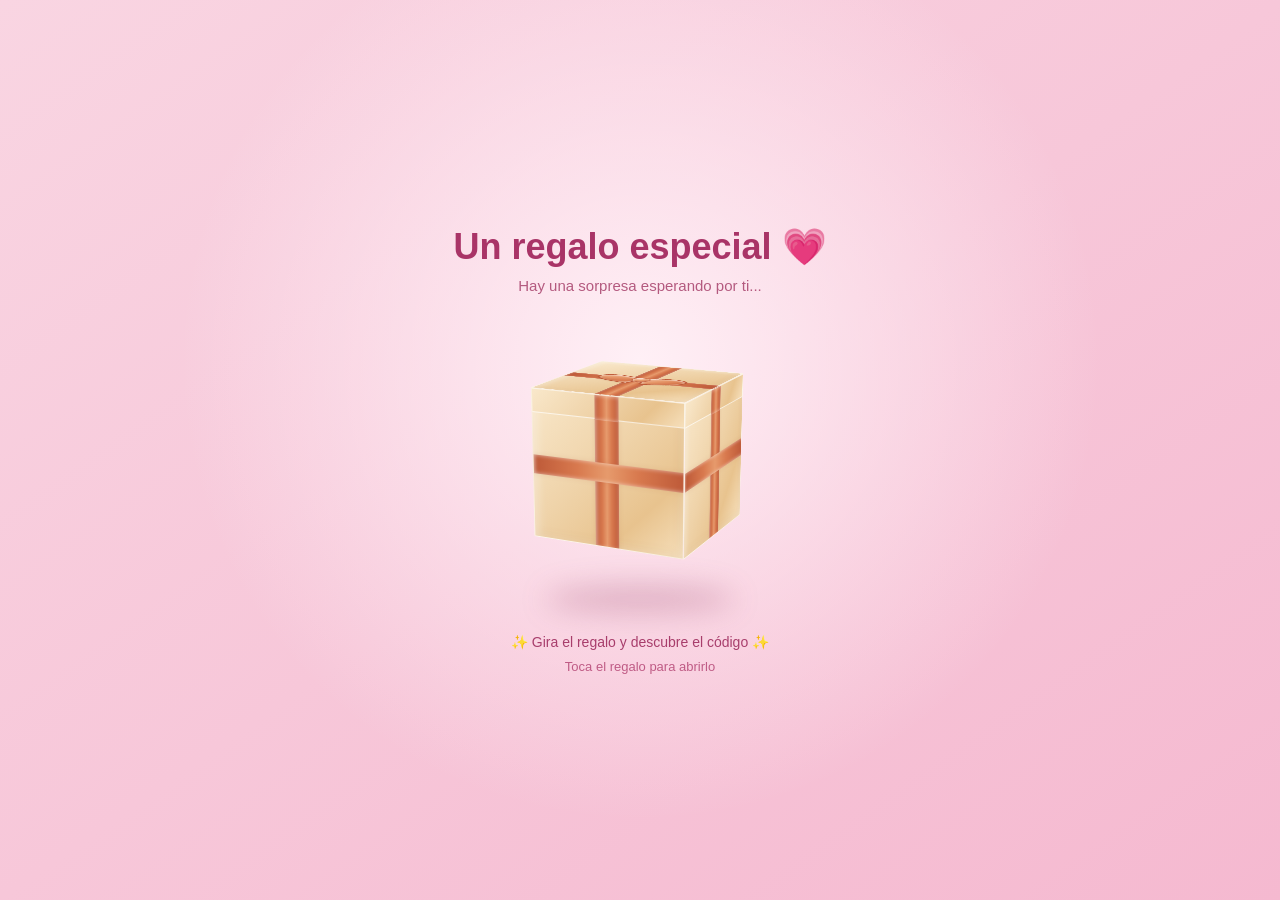
<file: index.html>
<!DOCTYPE html>
<html lang="es">
<head>
    <meta charset="UTF-8">
    <meta name="viewport" content="width=device-width, initial-scale=1.0">
    <meta name="theme-color" content="#f8c5d8">
    <title>Para Sammy 💗</title>
    <link rel="stylesheet" href="style.css">
</head>

<body>

    <!-- FONDO ROSADO -->
    <div class="background" id="background"></div>

    <!-- ESCENA DEL REGALO -->
    <main class="intro" id="intro">

        <h1>Un regalo especial 💗</h1>
        <p class="subtitle">Hay una sorpresa esperando por ti...</p>

        <div class="scene" id="scene">
            <div class="gift" id="gift">

                <!-- CAJA 3D COMPLETO -->
                <div class="gift-body">
                    <div class="face front">
                        <div class="ribbon vertical"></div>
                        <div class="ribbon horizontal"></div>
                    </div>

                    <div class="face back">
                        <div class="ribbon vertical"></div>
                        <div class="ribbon horizontal"></div>
                    </div>

                    <div class="face right">
                        <div class="ribbon vertical"></div>
                        <div class="ribbon horizontal"></div>
                    </div>
                    <div class="face left">
                        <div class="ribbon vertical"></div>
                        <div class="ribbon horizontal"></div>
                    </div>
                    <div class="face top"></div>
                    <div class="face bottom">
                        <span class="number">16</span>
                    </div>
                </div>

                <!-- TAPA CON LAZO -->
                <div class="lid">
                    <div class="lid-top-face">
                        <div class="lid-ribbon-v"></div>
                        <div class="lid-ribbon-h"></div>
                        <div class="flat-bow">
                            <div class="bow-loop-flat left-loop"></div>
                            <div class="bow-loop-flat right-loop"></div>
                            <div class="bow-knot-flat"></div>
                        </div>
                    </div>

                    <div class="lid-cap lid-front-face">
                        <div class="lid-side-ribbon"></div>
                    </div>

                    <div class="lid-cap lid-back-face">
                        <div class="lid-side-ribbon"></div>
                    </div>

                    <div class="lid-cap lid-left-face">
                        <div class="lid-side-ribbon"></div>
                    </div>

                    <div class="lid-cap lid-right-face">
                        <div class="lid-side-ribbon"></div>
                    </div>
                </div>

            </div>
        </div>

        <div class="shadow"></div>

        <p class="instruction">
            ✨ Gira el regalo y descubre el código ✨
        </p>

        <p class="open-hint">Toca el regalo para abrirlo</p>

    </main>

    <!-- PANTALLA DE LA SORPRESA -->
    <section class="celebration" id="celebration">

        <canvas id="fireworks"></canvas>

        <div class="countdown" id="countdown"></div>

        <div class="birthday-text" id="birthdayText">
            <div id="word1" class="birthday-word">Feliz</div>
            <div id="word2" class="birthday-word">Cumpleaños</div>
            <div id="word3" class="birthday-name">
                Mi Sammy bonita<span>♥</span>
            </div>
        </div>

        <!-- PERRITO ORIGINAL DIBUJADO EN SVG -->
        <div class="puppy-section" id="puppySection">

            <div class="birthday-gifs">
                <img src="img/feliz_cumpleaños.gif" alt="GIF 1" class="birthday-gif">
                <img src="img/serenata1.gif" alt="GIF 2" class="birthday-gif">
            </div>

            <div class="birthday-sign">
                <span>Eres mi más bonita coincidencia✨</span>
                <span class="sign-heart">♡</span>
            </div>

            <p class="final-message">
                Hora locaaaa!!!! Ahora si con ustedes el cantautor y compositor Cristian Miguel y su serenata!!🥳🥳
            </p>
            <a href="codigo_secreto.html" class="secret-button">
                Código secreto ♥
            </a>

        </div>

    </section>

    <script src="script.js"></script>

</body>
</html>
</file>
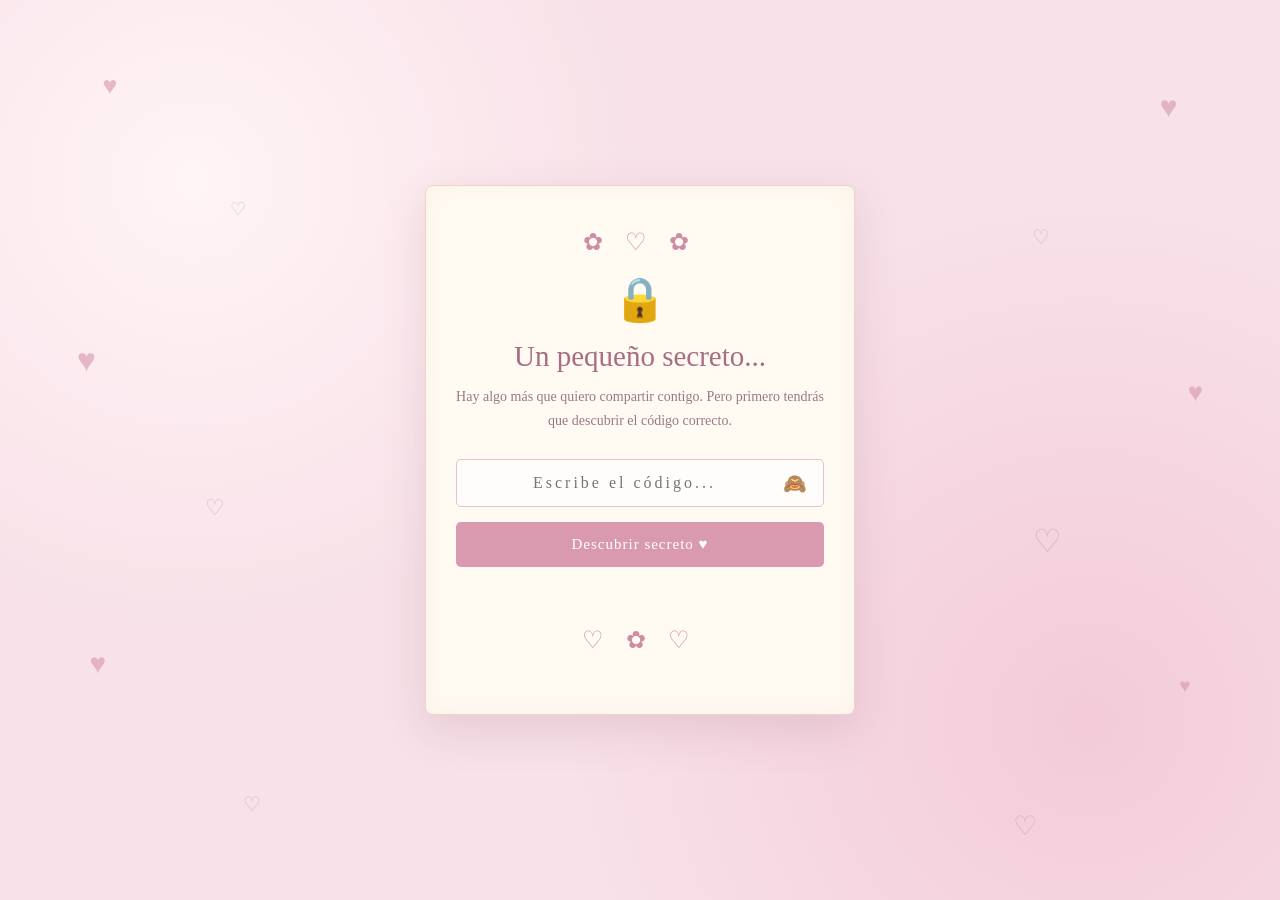
<file: codigo_secreto.html>
<!DOCTYPE html>
<html lang="es">
<head>
    <meta charset="UTF-8">
    <meta name="viewport" content="width=device-width, initial-scale=1.0">
    <meta name="theme-color" content="#f8dce5">
    <title>Un secreto para ti ♥</title>

    <style>
        * {
            box-sizing: border-box;
            margin: 0;
            padding: 0;
        }

        body {
            min-height: 100vh;
            display: flex;
            justify-content: center;
            align-items: center;
            padding: 25px;
            font-family: Georgia, serif;
            background:
                radial-gradient(circle at 15% 20%, #fff4f6, transparent 35%),
                radial-gradient(circle at 85% 80%, #f3cbd9, transparent 40%),
                #f8e1e8;
            overflow-x: hidden;
            color: #805768;
        }

        /* CORAZONES FLOTANTES */

        .hearts {
            position: fixed;
            inset: 0;
            pointer-events: none;
            overflow: hidden;
        }

        .hearts span {
            position: absolute;
            color: #d99aaf;
            opacity: .65;
            animation: float 7s ease-in-out infinite;
        }

        /* Corazones de la izquierda */
        .hearts span:nth-child(1)  { top: 8%; left: 8%; font-size: 25px; }
        .hearts span:nth-child(2)  { top: 22%; left: 18%; font-size: 18px; }
        .hearts span:nth-child(3)  { top: 38%; left: 6%; font-size: 32px; }
        .hearts span:nth-child(4)  { top: 55%; left: 16%; font-size: 22px; }
        .hearts span:nth-child(5)  { top: 72%; left: 7%; font-size: 28px; }
        .hearts span:nth-child(6)  { top: 88%; left: 19%; font-size: 20px; }

        /* Corazones de la derecha */
        .hearts span:nth-child(7)  { top: 10%; right: 8%; font-size: 30px; }
        .hearts span:nth-child(8)  { top: 25%; right: 18%; font-size: 20px; }
        .hearts span:nth-child(9)  { top: 42%; right: 6%; font-size: 26px; }
        .hearts span:nth-child(10) { top: 58%; right: 17%; font-size: 32px; }
        .hearts span:nth-child(11) { top: 75%; right: 7%; font-size: 19px; }
        .hearts span:nth-child(12) { top: 90%; right: 19%; font-size: 27px; }

        @keyframes float {
            0%, 100% {
                transform: translateY(0);
            }
            50% {
                transform: translateY(-25px);
            }
        }

        /* TARJETA */

        .card {
            position: relative;
            width: 100%;
            max-width: 430px;
            padding: 42px 30px;
            text-align: center;
            background: #fffaf2;
            border: 1px solid #ead5cb;
            border-radius: 8px;
            box-shadow:
                0 15px 45px rgba(126, 77, 91, .15),
                inset 0 0 25px rgba(230, 198, 180, .15);
            z-index: 1;
        }

        .decoration {
            color: #cf8ca5;
            font-size: 24px;
            letter-spacing: 8px;
            margin-bottom: 18px;
        }

        .lock {
            font-size: 43px;
            margin-bottom: 15px;
        }

        h1 {
            font-size: 29px;
            font-weight: normal;
            color: #a66d83;
            margin-bottom: 12px;
        }

        .subtitle {
            font-size: 14px;
            line-height: 1.7;
            color: #987987;
            margin-bottom: 27px;
        }

        /* CAMPO DEL CÓDIGO */

        .password-container {
            position: relative;
            width: 100%;
        }

        .code-input {
            width: 100%;
            padding: 14px 45px 14px 14px;
            border: 1px solid #e4c3cf;
            border-radius: 5px;
            outline: none;
            background: #fffdfb;
            color: #805768;
            text-align: center;
            font-family: Georgia, serif;
            font-size: 16px;
            letter-spacing: 3px;
            transition: border .3s;
        }

        .code-input:focus {
            border-color: #c887a0;
        }

        /* BOTÓN DEL MONITO */

        .eye-button {
            position: absolute;
            right: 12px;
            top: 50%;
            transform: translateY(-50%);
            border: none;
            background: transparent;
            cursor: pointer;
            font-size: 19px;
            color: #b87991;
            padding: 5px;
        }

        .eye-button:hover {
            color: #d8799e;
        }

        /* BOTÓN DE DESBLOQUEO */

        .unlock-button {
            width: 100%;
            margin-top: 15px;
            padding: 14px;
            border: none;
            border-radius: 5px;
            background: #d99aaf;
            color: white;
            font-family: Georgia, serif;
            font-size: 15px;
            letter-spacing: 1px;
            cursor: pointer;
            transition: .3s;
        }

        .unlock-button:hover {
            background: #c47e98;
            transform: translateY(-2px);
        }

        .error {
            min-height: 22px;
            margin-top: 12px;
            font-size: 13px;
            color: #bd7188;
        }

        /* MENSAJE SECRETO */

        .secret-message {
            display: none;
            margin-top: 25px;
            padding: 23px 18px;
            border-top: 1px solid #ead5cb;
            animation: appear 1s ease forwards;
        }

        .secret-message h2 {
            font-size: 24px;
            font-weight: normal;
            color: #a66d83;
            margin-bottom: 15px;
        }

        .secret-message p {
            font-size: 15px;
            line-height: 1.9;
            color: #806477;
        }

        .secret-message .heart {
            display: block;
            margin-top: 18px;
            font-size: 25px;
            color: #cf8ca5;
        }

                .secret-message video {
            display: block;
            width: 100%;
            max-width: 100%;
            height: auto;
            border-radius: 6px;
            margin-top: 15px;
            box-shadow: 0 5px 18px rgba(126, 77, 91, .15);
        }

        @keyframes appear {
            from {
                opacity: 0;
                transform: translateY(15px);
            }
            to {
                opacity: 1;
                transform: translateY(0);
            }
        }

        /* RESPONSIVE */

        @media (max-width: 480px) {
            .card {
                padding: 35px 22px;
            }

            h1 {
                font-size: 25px;
            }
        }
    </style>
</head>

<body>

    <!-- CORAZONES -->
    <div class="hearts">
        <span>♥</span>
        <span>♡</span>
        <span>♥</span>
        <span>♡</span>
        <span>♥</span>
        <span>♡</span>
        <span>♥</span>
        <span>♡</span>
        <span>♥</span>
        <span>♡</span>
        <span>♥</span>
        <span>♡</span>
    </div>

    <!-- TARJETA PRINCIPAL -->
    <main class="card">

        <div class="decoration">✿ ♡ ✿</div>

        <div class="lock" id="lock">🔒</div>

        <h1>Un pequeño secreto...</h1>

        <p class="subtitle">
            Hay algo más que quiero compartir contigo.
            Pero primero tendrás que descubrir el código correcto.
        </p>

        <!-- FORMULARIO DEL CÓDIGO -->
        <form id="secretForm">

            <div class="password-container">

                <input
                    type="password"
                    id="secretCode"
                    class="code-input"
                    placeholder="Escribe el código..."
                    autocomplete="off"
                    required
                >

                <button
                    type="button"
                    id="togglePassword"
                    class="eye-button"
                    aria-label="Mostrar código"
                >🙈</button>

            </div>

            <button type="submit" class="unlock-button">
                Descubrir secreto ♥
            </button>

        </form>

        <p class="error" id="error"></p>

        <!-- MENSAJE DESBLOQUEADO -->
        <section class="secret-message" id="secretMessage">

            <h2>¡Lo descubriste! ♡</h2>

            <p>
                Aquí comienza otra pequeña sorpresa...
                <br><br>
            </p>

            <video id="secretVideo" controls playsinline preload="metadata">
                <source src="img/video.mp4" type="video/mp4">
                Tu navegador no admite la reproducción de este video.
            </video>

            <span class="heart">♥</span>

        </section>

        <div class="decoration" style="margin-top:25px;">
            ♡ ✿ ♡
        </div>

    </main>

    <script>
        const secretForm = document.getElementById("secretForm");
        const secretCode = document.getElementById("secretCode");
        const secretMessage = document.getElementById("secretMessage");
        const error = document.getElementById("error");
        const togglePassword = document.getElementById("togglePassword");
        const lock = document.getElementById("lock");

        // CÓDIGO SECRETO
        const correctCode = "111016";

        // MOSTRAR U OCULTAR EL CÓDIGO
        togglePassword.addEventListener("click", function() {

            const isHidden = secretCode.type === "password";

            secretCode.type = isHidden ? "text" : "password";

            togglePassword.textContent = isHidden ? "🙉" : "🙈";

            togglePassword.setAttribute(
                "aria-label",
                isHidden ? "Ocultar código" : "Mostrar código"
            );

        });

        // VALIDAR EL CÓDIGO
        secretForm.addEventListener("submit", function(event) {

            event.preventDefault();

            if (secretCode.value.trim().toUpperCase() === correctCode) {

                secretMessage.style.display = "block";
                error.textContent = "";
                secretForm.style.display = "none";
                lock.textContent = "🔓";
                document.getElementById("secretVideo").play();
            } else {

                error.textContent = "Ese no es el código... inténtalo otra vez ♡";
                secretCode.value = "";

            }

        });
    </script>

</body>
</html>
</file>
<file: style.css>
/* ========================================
   CONFIGURACIÓN GENERAL
======================================== */

* {
    margin: 0;
    padding: 0;
    box-sizing: border-box;
}

html,
body {
    width: 100%;
    min-height: 100%;
    overflow: hidden;
    font-family: "Trebuchet MS", Arial, sans-serif;
}

body {
    background: #f9d4e1;
}

/* ========================================
   FONDO Y CORAZONES
======================================== */

.background {
    position: fixed;
    inset: 0;
    overflow: hidden;
    z-index: 0;
    pointer-events: none;
    background:
        radial-gradient(circle at 50% 40%, #fff0f6 0%, transparent 55%),
        linear-gradient(145deg, #f9d5e2, #f5b9d0);
}

.heart {
    position: absolute;
    bottom: -40px;
    color: rgba(255, 255, 255, 0.8);
    animation: floatHeart linear forwards;
    user-select: none;
}

@keyframes floatHeart {
    0% {
        transform: translateY(0) rotate(0);
        opacity: 0;
    }
    15% {
        opacity: 0.9;
    }
    100% {
        transform: translateY(-110vh) rotate(35deg);
        opacity: 0;
    }
}

/* ========================================
   INTRODUCCIÓN
======================================== */

.intro {
    position: relative;
    z-index: 1;
    width: 100%;
    height: 100vh;
    display: flex;
    align-items: center;
    justify-content: center;
    flex-direction: column;
    perspective: 1200px;
    transition:
        transform 1.5s ease,
        opacity 1.5s ease;
}

.intro h1 {
    color: #a93467;
    font-size: clamp(25px, 5vw, 36px);
    text-align: center;
    margin-bottom: 9px;
}

.subtitle {
    color: #b45a7f;
    font-size: 15px;
    text-align: center;
    margin-bottom: 25px;
}

.intro.entering {
    transform: scale(9);
    opacity: 0;
    pointer-events: none;
}

/* ========================================
   ESCENA 3D
======================================== */

.scene {
    position: relative;
    width: 280px;
    height: 270px;
    display: flex;
    justify-content: center;
    align-items: center;
    perspective: 1200px;
    touch-action: none;
}

.gift {
    position: relative;
    width: 160px;
    height: 150px;
    transform-style: preserve-3d;
    transform: rotateX(-15deg) rotateY(-25deg);
    cursor: grab;
    user-select: none;
    -webkit-user-select: none;
}

.gift:active {
    cursor: grabbing;
}



/* ========================================
   CUERPO DE LA CAJA
   Caja cúbica 160 x 150 x 150
   Acabado champagne perlado
======================================== */

.gift-body {
    position: absolute;
    inset: 0;
    width: 160px;
    height: 150px;
    transform-style: preserve-3d;
}

/* Acabado uniforme para todas las caras */

.face {
    position: absolute;
    left: 50%;
    top: 50%;
    overflow: hidden;

    /* Esquinas rectas */
    border-radius: 0;

    border: 1px solid rgba(255,255,255,.65);
    backface-visibility: hidden;

    /* Mismo tono en todas las caras */
    background: linear-gradient(
        135deg,
        #f9e8cb 0%,
        #efd3a9 45%,
        #e8c38e 75%,
        #f6dfbb 100%
    );

    box-shadow:
        inset 3px 3px 12px rgba(255,255,255,.4),
        inset -3px -3px 10px rgba(150,105,55,.08);
}

/* Frente */

.front {
    width: 160px;
    height: 150px;
    transform:
        translate(-50%, -50%)
        translateZ(75px);
}

/* Parte posterior */

.back {
    width: 160px;
    height: 150px;
    transform:
        translate(-50%, -50%)
        rotateY(180deg)
        translateZ(75px);
}

/* Lateral derecho */

.right {
    width: 150px;
    height: 150px;
    transform:
        translate(-50%, -50%)
        rotateY(90deg)
        translateZ(80px);
}

/* Lateral izquierdo */

.left {
    width: 150px;
    height: 150px;
    transform:
        translate(-50%, -50%)
        rotateY(-90deg)
        translateZ(80px);
}

/* Parte superior */

.top {
    width: 160px;
    height: 150px;
    transform:
        translate(-50%, -50%)
        rotateX(90deg)
        translateZ(75px);
}

/* Parte inferior */

.bottom {
    width: 160px;
    height: 150px;
    transform:
        translate(-50%, -50%)
        rotateX(-90deg)
        translateZ(75px);
}

/* Número 16 debajo de la caja */
.number {
    position: absolute;
    inset: 0;
    display: flex;
    align-items: center;
    justify-content: center;
    font-size: 48px;
    font-weight: 900;
    color: #d8794e;
    text-shadow: 0 2px 5px rgba(100,40,20,.35);
}

/* ========================================
   CINTAS DEL CUERPO
======================================== */

.ribbon {
    position: absolute;
    z-index: 3;
    background: linear-gradient(
        90deg,
        #bd5938 0%,
        #d8794e 30%,
        #e69a6c 50%,
        #d8794e 70%,
        #bd5938 100%
    );
    box-shadow:
        inset 1px 0 4px rgba(255,255,255,.6),
        0 0 5px rgba(150,70,40,.12);
}

/* Cinta en el frente */
.front .ribbon.vertical {
    width: 25px;
    height: 150px;
    top: 0;
    left: 67px;
}

.front .ribbon.horizontal {
    width: 160px;
    height: 19px;
    top: 65px;
    left: 0;
}

/* Cintas laterales */

.right .ribbon.vertical,
.left .ribbon.vertical {
    width: 24px;
    height: 150px;
    left: 63px;
    top: 0;
}

.right .ribbon.horizontal,
.left .ribbon.horizontal {
    width: 150px;
    height: 18px;
    left: 0;
    top: 66px;
}

/* Cintas en la parte trasera */
.back .ribbon.vertical {
    width: 25px;
    height: 150px;
    top: 0;
    left: 67px;
}

.back .ribbon.horizontal {
    width: 160px;
    height: 19px;
    top: 65px;
    left: 0;
}

/* ========================================
   TAPA 3D
   La tapa encaja sobre el cuerpo
======================================== */
.lid {
    position: absolute;
    z-index: 5;
    left: 0;
    top: 0;
    width: 160px;
    height: 24px;
    transform-style: preserve-3d;

    /* Bisagra en el borde posterior */
    transform-origin: 50% 0% -75px;

    transition:
        transform 1.2s cubic-bezier(.2,.75,.25,1);
}

/* Superficie superior de la tapa */

.lid-top-face {
    position: absolute;
    width: 160px;
    height: 150px;
    left: 50%;
    top: 50%;
    overflow: visible;
    border-radius: 0;
    transform:
        translate(-50%, -50%)
        rotateX(90deg)
        translateZ(12px);

    background: linear-gradient(
        135deg,
        #f9e8cb 0%,
        #efd3a9 45%,
        #e8c38e 75%,
        #f6dfbb 100%
    );

    border: 1px solid rgba(255,255,255,.65);

    box-shadow:
        inset 3px 3px 12px rgba(255,255,255,.4),
        inset -3px -3px 10px rgba(150,105,55,.08);
}

.lid-cap {
    position: absolute;
    left: 50%;
    top: 50%;

    background: linear-gradient(
        135deg,
        #f9e8cb 0%,
        #efd3a9 45%,
        #e8c38e 75%,
        #f6dfbb 100%
    );

    border: 1px solid rgba(255,255,255,.65);
}

/* Frente */

.lid-front-face {
    width: 160px;
    height: 24px;
    transform: translate(-50%, -50%) translateZ(75px);
}

/* Posterior */

.lid-back-face {
    width: 160px;
    height: 24px;
    transform:
        translate(-50%, -50%)
        rotateY(180deg)
        translateZ(75px);
}

/* Izquierda */

.lid-left-face {
    width: 150px;
    height: 24px;
    transform:
        translate(-50%, -50%)
        rotateY(-90deg)
        translateZ(80px);
}

/* Derecha */

.lid-right-face {
    width: 150px;
    height: 24px;
    transform:
        translate(-50%, -50%)
        rotateY(90deg)
        translateZ(80px);
}


/* ========================================
   CINTAS DE LA TAPA
======================================== */

.lid-ribbon-v,
.lid-ribbon-h,
.lid-side-ribbon {
    position: absolute;
    z-index: 4;
    background: linear-gradient(
        90deg,
        #bd5938 0%,
        #d8794e 30%,
        #e69a6c 50%,
        #d8794e 70%,
        #bd5938 100%
    );
    box-shadow:
        inset 0 0 4px rgba(255,255,255,.6);
}

/* Superficie superior */
.lid-ribbon-v {
    width: 25px;
    height: 150px;
    left: 67px;
    top: 0;
}

.lid-ribbon-h {
    width: 160px;
    height: 19px;
    left: 0;
    top: 65px;
}

/* Frente y parte trasera */
.lid-front-face .lid-side-ribbon,
.lid-back-face .lid-side-ribbon {
    width: 25px;
    height: 24px;
    left: 67px;
    top: 0;
}

/* Laterales derecho e izquierdo */
.lid-right-face .lid-side-ribbon,
.lid-left-face .lid-side-ribbon {
    width: 24px;
    height: 24px;
    left: 63px;
    top: 0;
}

/* ========================================
   LAZO 2D PERLADO - SIMÉTRICO
======================================== */

.flat-bow {
    position: absolute;
    width: 110px;
    height: 45px;
    left: 50%;
    top: 50%;
    transform: translate(-50%, -50%);
    z-index: 20;
    pointer-events: none;
}


/* Lazadas */
.bow-loop-flat {
    position: absolute;
    top: 6px;
    width: 46px;
    height: 30px;
    box-sizing: border-box;
    border: 2px solid #bd5938;
    background: linear-gradient(
        145deg,
        #f5c4a7,
        #e69a6c 40%,
        #d8794e 75%,
        #f2c3a5
    );
    box-shadow:
        inset 0 2px 5px rgba(255,255,255,.75),
        inset 0 -3px 5px rgba(150,70,40,.15),
        0 2px 4px rgba(150,70,40,.12);
}

/* Lazada izquierda */
.left-loop {
    left: 7px;
    border-radius: 85% 20% 20% 85%;
    transform: rotate(15deg);
}

/* Lazada derecha: reflejo simétrico */
.right-loop {
    right: 7px;
    border-radius: 20% 85% 85% 20%;
    transform: rotate(-15deg);
}

/* Nudo central */
.bow-knot-flat {
    position: absolute;
    width: 19px;
    height: 19px;
    left: 50%;
    top: 11px;
    transform: translateX(-50%);
    z-index: 3;
    box-sizing: border-box;
    border-radius: 45% 45% 50% 50%;
    background: radial-gradient(
        circle at 35% 25%,
        #f8d5bd,
        #e69a6c 45%,
        #bd5938 100%
    );
    border: 1px solid #bd5938;
    box-shadow:
        inset 1px 1px 3px rgba(255,255,255,.8),
        0 2px 4px rgba(150,70,110,.15);
}

/* ========================================
   APERTURA DE LA TAPA
======================================== */
.gift.open .lid {
    transform: translateY(-8px) rotateX(115deg);
}

/* ========================================
   SOMBRA E INSTRUCCIONES
======================================== */

.shadow {
    width: 190px;
    height: 30px;
    margin-top: -5px;
    border-radius: 50%;
    background: rgba(137, 43, 85, .22);
    filter: blur(14px);
}

.instruction {
    margin-top: 20px;
    color: #a83e6c;
    font-size: 14px;
    text-align: center;
    animation: hintPulse 2s infinite;
}

.open-hint {
    margin-top: 9px;
    color: #bf5b85;
    font-size: 13px;
    text-align: center;
}

@keyframes hintPulse {
    50% {
        opacity: .55;
        transform: translateY(-3px);
    }
}

/* ========================================
   CELEBRACIÓN
======================================== */

.celebration {
    position: fixed;
    inset: 0;
    z-index: 10;
    display: flex;
    flex-direction: column;
    align-items: center;
    justify-content: center;
    overflow: hidden;

    background: #050208;

    opacity: 0;
    visibility: hidden;

    transition:
        opacity 1s ease,
        visibility 1s ease;
}

.celebration.active {
    opacity: 1;
    visibility: visible;
}

#fireworks {
    position: absolute;
    inset: 0;
    width: 100%;
    height: 100%;
    pointer-events: none;
}


/* ========================================
   CUENTA REGRESIVA
======================================== */

.countdown {
    position: fixed;
    z-index: 100;
    left: 50%;
    top: 50%;
    transform: translate(-50%, -50%);
    margin: 0;
    width: 100%;
    text-align: center;

    color: white;
    font-size: clamp(85px, 18vw, 150px);
    font-weight: 900;

    text-shadow:
        0 0 15px #ff7bac,
        0 0 35px #ff2e83;
}

.countdown.pop {
    animation: countdownPop .9s ease forwards;
}

@keyframes countdownPop {
    0% {
        opacity: 0;
        transform: translate(-50%, -50%) scale(.3);
    }
    45% {
        opacity: 1;
        transform: translate(-50%, -50%) scale(1.25);
    }
    100% {
        opacity: 1;
        transform: translate(-50%, -50%) scale(1);
    }
}


/* ========================================
   FELICITACIÓN
======================================== */

.birthday-text {
    position: relative;
    z-index: 3;
    width: 100%;
    display: flex;
    flex-direction: column;
    align-items: center;
    justify-content: center;
    text-align: center;

    color: white;
    font-weight: 900;
    text-shadow:
        0 0 12px #ff7bac,
        0 0 28px #ff2e83;

    transition: opacity 1s ease;
}

.birthday-word,
.birthday-name {
    opacity: 0;
    transform: scale(.6);
    transition:
        opacity .8s ease,
        transform .8s ease;

    font-size: clamp(40px, 9vw, 85px);
    line-height: 1.25;
    text-align: center;
}

.birthday-word.show,
.birthday-name.show {
    opacity: 1;
    transform: scale(1);
}

.birthday-name {
    color: #ffb5d3;
}

.birthday-name span {
    color: #ff4d91;
}

/* ========================================
   PERRITO Y MENSAJE FINAL
======================================== */

.puppy-section {
    position: relative;
    z-index: 4;

    width: 100%;
    min-height: 100vh;
    box-sizing: border-box;

    display: flex;
    flex-direction: column;
    align-items: center;
    justify-content: center;
    gap: 12px;

    padding: 20px;
    text-align: center;

    opacity: 0;
    visibility: hidden;
    transform: translateY(30px) scale(.9);

    transition:
        opacity 1.2s ease,
        transform 1.2s ease,
        visibility 1.2s ease;
}

.puppy-section.show {
    opacity: 1;
    visibility: visible;
    transform: translateY(0) scale(1);
}

.puppy {
    width: min(280px, 70vw);
    height: auto;
    max-height: 38vh;
    filter: drop-shadow(0 0 15px rgba(255,160,200,.45));
}

.birthday-sign {
    display: flex;
    flex-direction: column;
    align-items: center;
    justify-content: center;
    text-align: center;

    color: #ffb5d3;
    font-size: clamp(28px, 6vw, 48px);
    font-weight: 900;
    letter-spacing: 3px;

    text-shadow:
        0 0 10px #ff7bac,
        0 0 22px #ff2e83;
}

.sign-heart {
    font-size: 30px;
}

.final-message {
    max-width: 520px;
    margin: 0 auto;

    color: #fff2f8;
    font-size: clamp(15px, 3.5vw, 19px);
    line-height: 1.6;
    text-align: center;

    text-shadow: 0 0 8px rgba(255,140,190,.5);
}


/* ========================================
   CENTRADO GENERAL DE LA CELEBRACIÓN
======================================== */

.celebration {
    position: fixed;
    inset: 0;
    width: 100%;
    height: 100%;
    overflow: hidden;
    display: block;
}

/* Fuegos artificiales de fondo */
#fireworks {
    position: absolute;
    inset: 0;
    width: 100%;
    height: 100%;
    z-index: 0;
    pointer-events: none;
}

/* ========================================
   CUENTA REGRESIVA - CENTRO
======================================== */

.countdown {
    position: absolute;
    left: 50%;
    top: 50%;
    width: 100%;
    margin: 0;
    text-align: center;
    z-index: 5;

    transform: translate(-50%, -50%);
}

@keyframes countdownPop {
    0% {
        opacity: 0;
        transform: translate(-50%, -50%) scale(.3);
    }

    45% {
        opacity: 1;
        transform: translate(-50%, -50%) scale(1.25);
    }

    100% {
        opacity: 1;
        transform: translate(-50%, -50%) scale(1);
    }
}

/* ========================================
   FELIZ CUMPLEAÑOS - CENTRO
======================================== */

.birthday-text {
    position: absolute;
    left: 50%;
    top: 50%;
    width: 100%;
    box-sizing: border-box;
    z-index: 3;

    transform: translate(-50%, -50%);
}

/* ========================================
   PERRITO Y MENSAJE - CENTRO
======================================== */

.puppy-section {
    position: absolute;
    left: 50%;
    top: 50%;

    width: min(100%, 560px);
    min-height: 0;
    height: auto;
    box-sizing: border-box;
    margin: 0;

    transform: translate(-50%, -50%) translateY(30px) scale(.9);
    z-index: 4;
}

.puppy-section.show {
    transform: translate(-50%, -50%) scale(1);
}

.birthday-gifs {
    display: flex;
    justify-content: center;
    align-items: center;
    gap: 20px;
    width: 100%;
}

.birthday-gif {
    width: min(40vw, 250px);
    height: auto;
    max-height: 55vh;
    object-fit: contain;
}

.secret-button {
    display: inline-block;
    margin-top: 20px;
    padding: 12px 28px;
    border-radius: 30px;
    background: linear-gradient(135deg, #d8794e, #bd5938);
    color: white;
    text-decoration: none;
    font-size: 15px;
    font-weight: 600;
    letter-spacing: 1px;
    box-shadow: 0 4px 12px rgba(150, 70, 40, 0.2);
    transition: transform 0.3s ease, box-shadow 0.3s ease;
}

.secret-button:hover {
    transform: translateY(-3px);
    box-shadow: 0 7px 16px rgba(150, 70, 40, 0.3);
}
/* ========================================
   ADAPTACIÓN A CELULARES
======================================== */

@media (max-width: 600px) {
    .scene {
        transform: scale(.85);
    }

    .instruction {
        padding: 0 15px;
        font-size: 13px;
    }

    .puppy-section {
        gap: 8px;
        padding: 12px;
    }

    .puppy {
        max-height: 32vh;
    }
}

@media (max-height: 550px) {
    .scene {
        transform: scale(.7);
    }

    .puppy {
        max-height: 25vh;
    }
}
</file>
